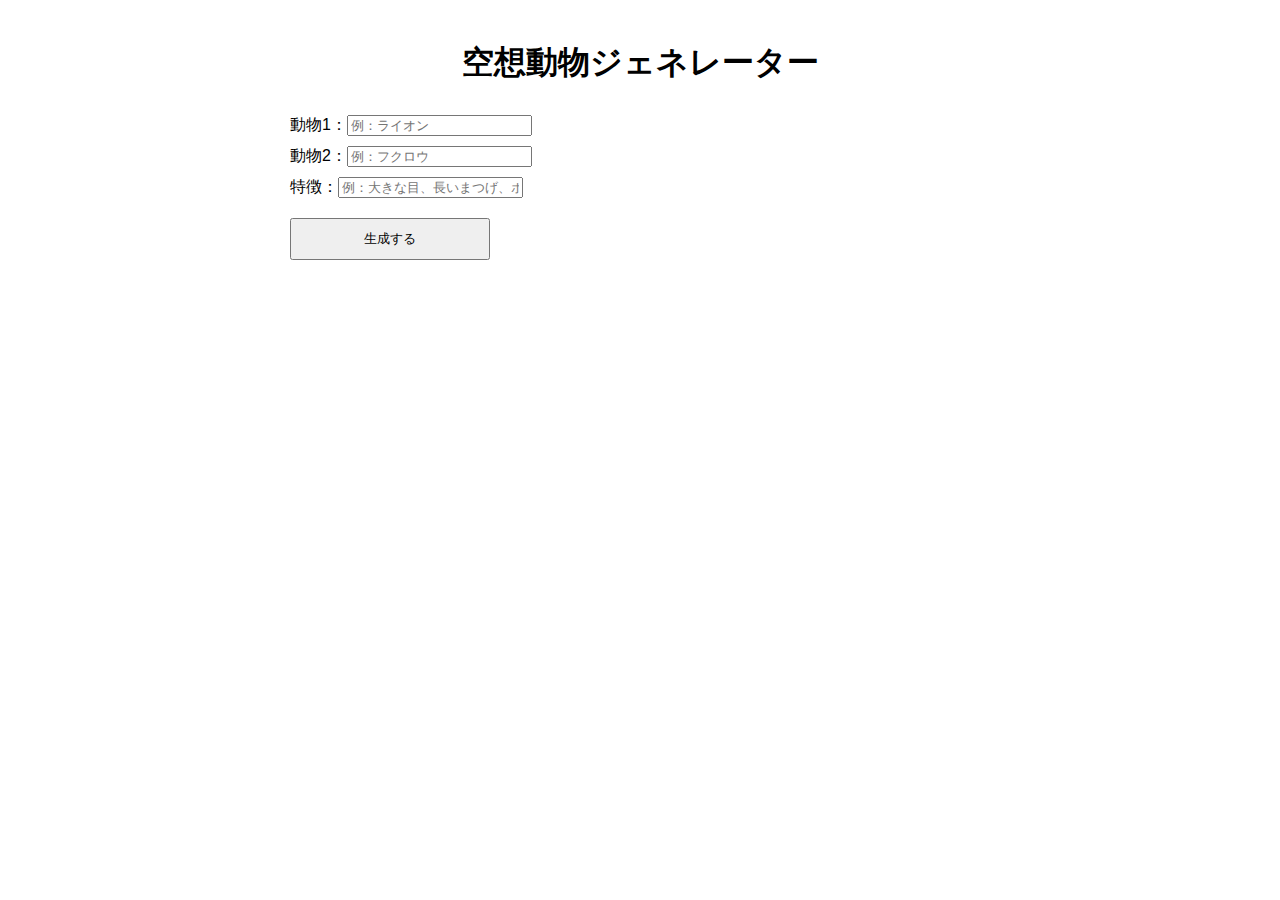
<file: index.html>
<!DOCTYPE html>
<html lang="ja">
<head>
  <meta charset="UTF-8">
  <title>空想動物ジェネレーター</title>
  <link rel="stylesheet" href="style.css">
</head>
<body>
  <h1>空想動物ジェネレーター</h1>

  <div class="form">
    <label>動物1：<input id="animal1" placeholder="例：ライオン"></label>
    <label>動物2：<input id="animal2" placeholder="例：フクロウ"></label>
    <label>特徴：<input id="feature" placeholder="例：大きな目、長いまつげ、ポップ"></label>
    <button onclick="generate()">生成する</button>
  </div>

  <div id="loading" class="hidden">生成中… 少し待ってね！</div>

  <div id="result"></div>

  <script src="script.js"></script>
</body>
</html>
</file>
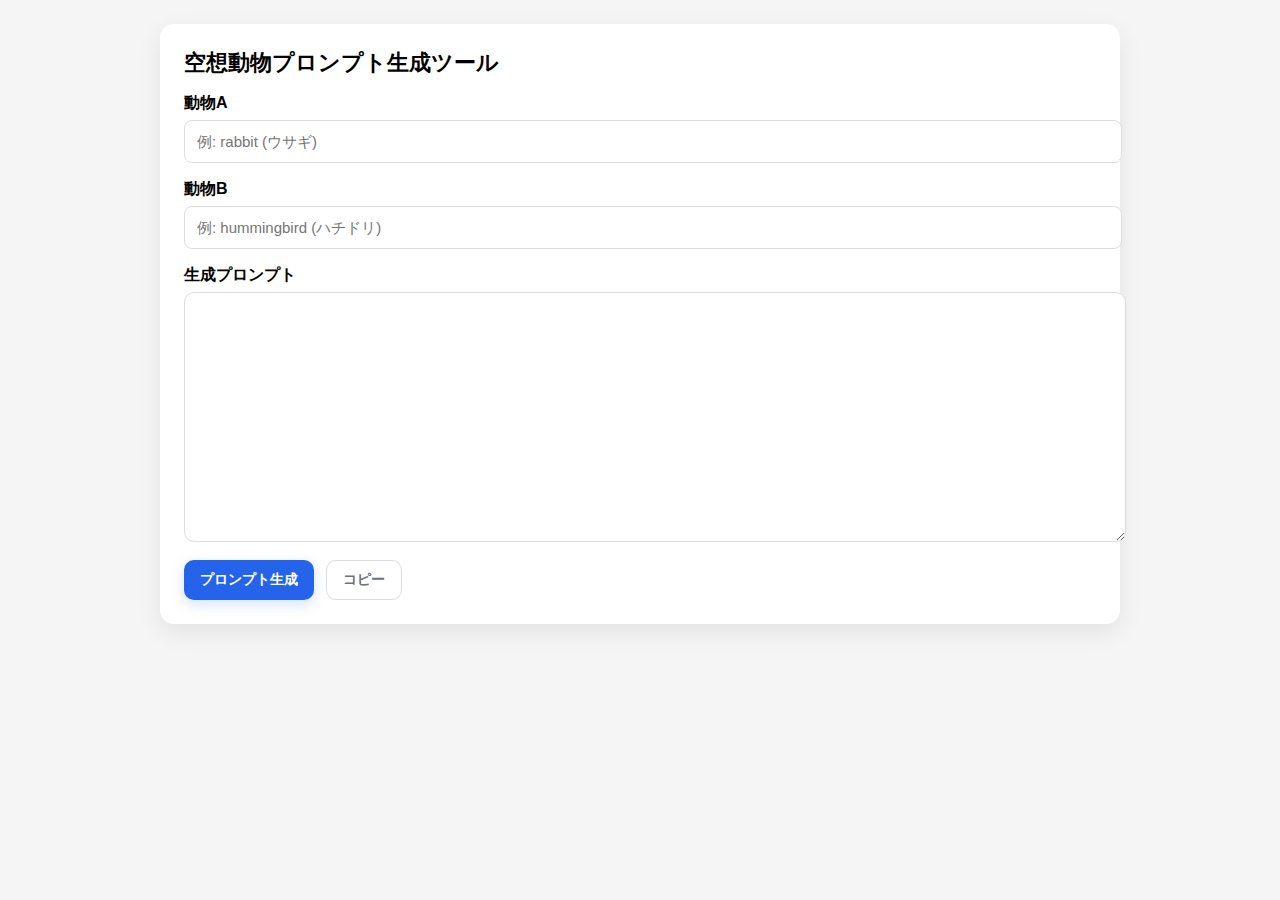
<file: fantasy_animal_generator.html>
<!doctype html>
<html lang="ja">
<head>
<meta charset="utf-8" />
<meta name="viewport" content="width=device-width, initial-scale=1" />
<title>空想動物プロンプト生成ツール</title>
<style>
  :root{
    --card-bg:#fff;
    --page-bg:#f5f5f5;
    --accent:#2563eb;
    --muted:#6b7280;
    --radius:14px;
    --font: "Hiragino Kaku Gothic ProN", "Yu Gothic", "メイリオ", "Segoe UI", Roboto, sans-serif;
  }
  body{
    margin:0; padding:24px;
    background:var(--page-bg);
    font-family:var(--font);
  }
  .container{
    max-width:960px;
    margin:0 auto;
  }
  .card{
    background:var(--card-bg);
    padding:24px;
    border-radius:var(--radius);
    box-shadow:0 8px 24px rgba(0,0,0,0.08);
  }
  h1{margin-top:0;font-size:22px;}
  label{font-weight:600; display:block; margin-bottom:6px;}
  input{
    width:100%; padding:12px;
    border-radius:8px; border:1px solid #ddd;
    font-size:15px; margin-bottom:16px;
  }
  textarea{
    width:100%; height:220px;
    padding:14px; font-size:14px;
    border-radius:10px; border:1px solid #ddd;
    font-family:monospace;
    white-space:pre-wrap;
  }
  .buttons{display:flex; gap:12px; margin-top:14px;}
  button{
    padding:10px 16px;
    border-radius:10px;
    border:0; cursor:pointer;
    font-size:14px; font-weight:600;
    background:var(--accent); color:#fff;
    box-shadow:0 4px 14px rgba(37,99,235,0.2);
  }
  button.secondary{
    background:#fff; color:var(--muted);
    border:1px solid #ddd;
    box-shadow:none;
  }
</style>
</head>
<body>
<div class="container">
  <div class="card">
    <h1>空想動物プロンプト生成ツール</h1>
    <label>動物A</label>
    <input id="a" placeholder="例: rabbit (ウサギ)" />

    <label>動物B</label>
    <input id="b" placeholder="例: hummingbird (ハチドリ)" />

    <label>生成プロンプト</label>
    <textarea id="prompt"></textarea>

    <div class="buttons">
      <button onclick="generate()">プロンプト生成</button>
      <button class="secondary" onclick="copyText()">コピー</button>
    </div>
  </div>
</div>

<script>
function generate(){
  const a = document.getElementById('a').value.trim() || "animal A";
  const b = document.getElementById('b').value.trim() || "animal B";

  const text = `Create a whimsical hybrid creature by combining two animals: "${a}" and "${b}".
Style: pop, clean line art.
Texture: crisp and well-defined.
Key features: very large eyes with long eyelashes.
Composition: centered subject, full-body visible, simple white background.
Color: flat and vibrant; minimal shading.
Lines: smooth, clear.
Mood: cute and friendly.`;

  document.getElementById('prompt').value = text;
}

function copyText(){
  const txt = document.getElementById('prompt').value;
  navigator.clipboard.writeText(txt).then(()=>{
    alert("プロンプトをコピーしました！");
  });
}
</script>
</body>
</html>
</file>
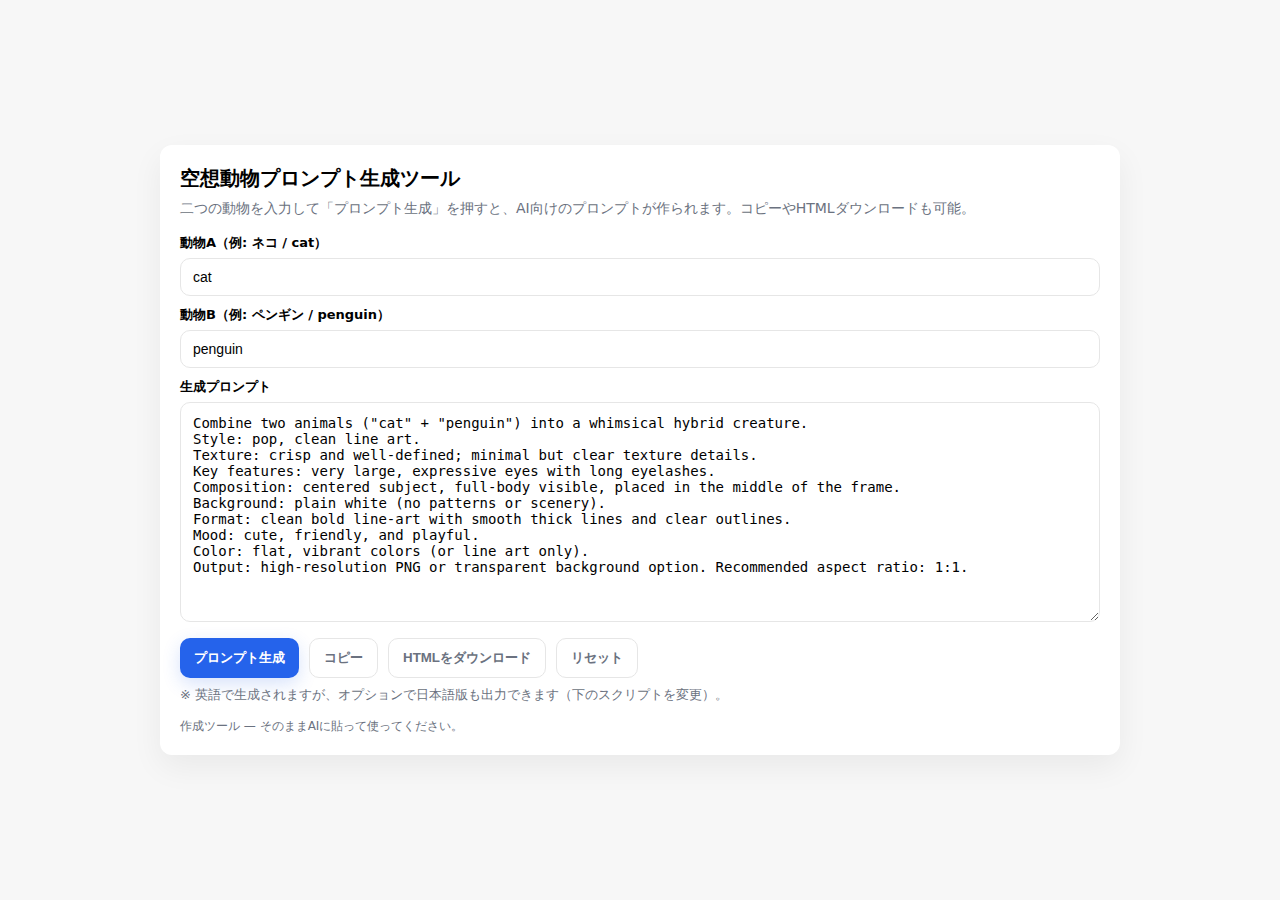
<file: fantasy_animal_prompt_full.html>
<!doctype html>
<html lang="ja">
<head>
  <meta charset="utf-8" />
  <meta name="viewport" content="width=device-width,initial-scale=1" />
  <title>空想動物プロンプト生成ツール</title>
  <style>
    :root{
      --page-bg:#f7f7f7;
      --card:#ffffff;
      --accent:#2563eb;
      --muted:#6b7280;
      --radius:12px;
      --font: "Hiragino Kaku Gothic ProN","Yu Gothic","メイリオ",system-ui,Roboto,Segoe UI,sans-serif;
    }
    html,body{height:100%; margin:0; background:var(--page-bg); font-family:var(--font); -webkit-font-smoothing:antialiased;}
    .wrap{min-height:100%; display:flex; align-items:center; justify-content:center; padding:28px; box-sizing:border-box;}
    .card{background:var(--card); max-width:920px; width:100%; border-radius:var(--radius); padding:20px; box-shadow:0 12px 32px rgba(0,0,0,0.06);}
    h1{margin:0 0 8px; font-size:20px;}
    p.lead{margin:0 0 16px; color:var(--muted); font-size:14px;}
    label{display:block; font-weight:700; margin-top:10px; margin-bottom:6px; font-size:13px;}
    input[type="text"]{width:100%; padding:10px 12px; border-radius:10px; border:1px solid #e6e6e6; font-size:14px; box-sizing:border-box;}
    textarea{width:100%; height:220px; padding:12px; font-family:monospace; font-size:14px; border-radius:10px; border:1px solid #e6e6e6; box-sizing:border-box; resize:vertical; white-space:pre-wrap;}
    .row{display:flex; gap:10px; margin-top:12px; flex-wrap:wrap;}
    button{padding:10px 14px; border-radius:10px; border:0; cursor:pointer; font-weight:700; background:var(--accent); color:#fff; box-shadow:0 6px 18px rgba(37,99,235,0.18);}
    button.alt{background:#fff; color:var(--muted); border:1px solid #e6e6e6; box-shadow:none;}
    .small{font-size:13px; color:var(--muted); margin-top:8px;}
    footer{margin-top:14px; font-size:12px; color:var(--muted);}
    @media(max-width:520px){
      .card{padding:14px;}
      textarea{height:180px;}
    }
  </style>
</head>
<body>
  <div class="wrap">
    <div class="card" role="main" aria-labelledby="title">
      <h1 id="title">空想動物プロンプト生成ツール</h1>
      <p class="lead">二つの動物を入力して「プロンプト生成」を押すと、AI向けのプロンプトが作られます。コピーやHTMLダウンロードも可能。</p>

      <label for="animalA">動物A（例: ネコ / cat）</label>
      <input id="animalA" type="text" placeholder="例: cat または ネコ" />

      <label for="animalB">動物B（例: ペンギン / penguin）</label>
      <input id="animalB" type="text" placeholder="例: penguin または ペンギン" />

      <label for="prompt">生成プロンプト</label>
      <textarea id="prompt" spellcheck="false" readonly></textarea>

      <div class="row">
        <button id="generateBtn">プロンプト生成</button>
        <button class="alt" id="copyBtn">コピー</button>
        <button class="alt" id="downloadHtmlBtn">HTMLをダウンロード</button>
        <button class="alt" id="resetBtn">リセット</button>
      </div>

      <p class="small">※ 英語で生成されますが、オプションで日本語版も出力できます（下のスクリプトを変更）。</p>
      <footer>作成ツール — そのままAIに貼って使ってください。</footer>
    </div>
  </div>

  <script>
    function generatePrompt(animalA, animalB) {
      const a = animalA || 'animal A';
      const b = animalB || 'animal B';
      return [
        `Combine two animals ("${a}" + "${b}") into a whimsical hybrid creature.`,
        `Style: pop, clean line art.`,
        `Texture: crisp and well-defined; minimal but clear texture details.`,
        `Key features: very large, expressive eyes with long eyelashes.`,
        `Composition: centered subject, full-body visible, placed in the middle of the frame.`,
        `Background: plain white (no patterns or scenery).`,
        `Format: clean bold line-art with smooth thick lines and clear outlines.`,
        `Mood: cute, friendly, and playful.`,
        `Color: flat, vibrant colors (or line art only).`,
        `Output: high-resolution PNG or transparent background option. Recommended aspect ratio: 1:1.`
      ].join('\n');
    }

    document.getElementById('generateBtn').addEventListener('click', () => {
      const a = document.getElementById('animalA').value.trim();
      const b = document.getElementById('animalB').value.trim();
      const prompt = generatePrompt(a || 'cat', b || 'penguin');
      document.getElementById('prompt').value = prompt;
    });

    document.getElementById('copyBtn').addEventListener('click', async () => {
      const txt = document.getElementById('prompt').value;
      if (!txt) { alert('まずプロンプトを生成してください。'); return; }
      try {
        await navigator.clipboard.writeText(txt);
        alert('プロンプトをコピーしました。AIサービスに貼り付けてください。');
      } catch (e) {
        // フォールバック：テキスト選択＋コピー
        const ta = document.getElementById('prompt');
        ta.select();
        try {
          document.execCommand('copy');
          alert('プロンプトをコピーしました（フォールバック）。');
        } catch (err) {
          alert('コピーに失敗しました。テキストを手動で選択してコピーしてください。');
        }
      }
    });

    document.getElementById('downloadHtmlBtn').addEventListener('click', () => {
      const promptText = document.getElementById('prompt').value;
      if (!promptText) { alert('まずプロンプトを生成してください。'); return; }
      const html = `<!doctype html>
<html lang="ja">
<head><meta charset="utf-8"><title>空想動物プロンプト</title></head>
<body><pre>${escapeHtml(promptText)}</pre></body>
</html>`;
      const blob = new Blob([html], {type:'text/html'});
      const url = URL.createObjectURL(blob);
      const a = document.createElement('a');
      a.href = url;
      a.download = 'fantasy-animal-prompt.html';
      document.body.appendChild(a);
      a.click();
      a.remove();
      URL.revokeObjectURL(url);
    });

    document.getElementById('resetBtn').addEventListener('click', () => {
      document.getElementById('animalA').value = '';
      document.getElementById('animalB').value = '';
      document.getElementById('prompt').value = '';
    });

    function escapeHtml(s) {
      return s.replaceAll('&','&amp;').replaceAll('<','&lt;').replaceAll('>','&gt;');
    }

    // 初回はデフォルト値を入れる（任意）
    document.getElementById('animalA').value = 'cat';
    document.getElementById('animalB').value = 'penguin';
    document.getElementById('generateBtn').click();
  </script>
</body>
</html>
</file>
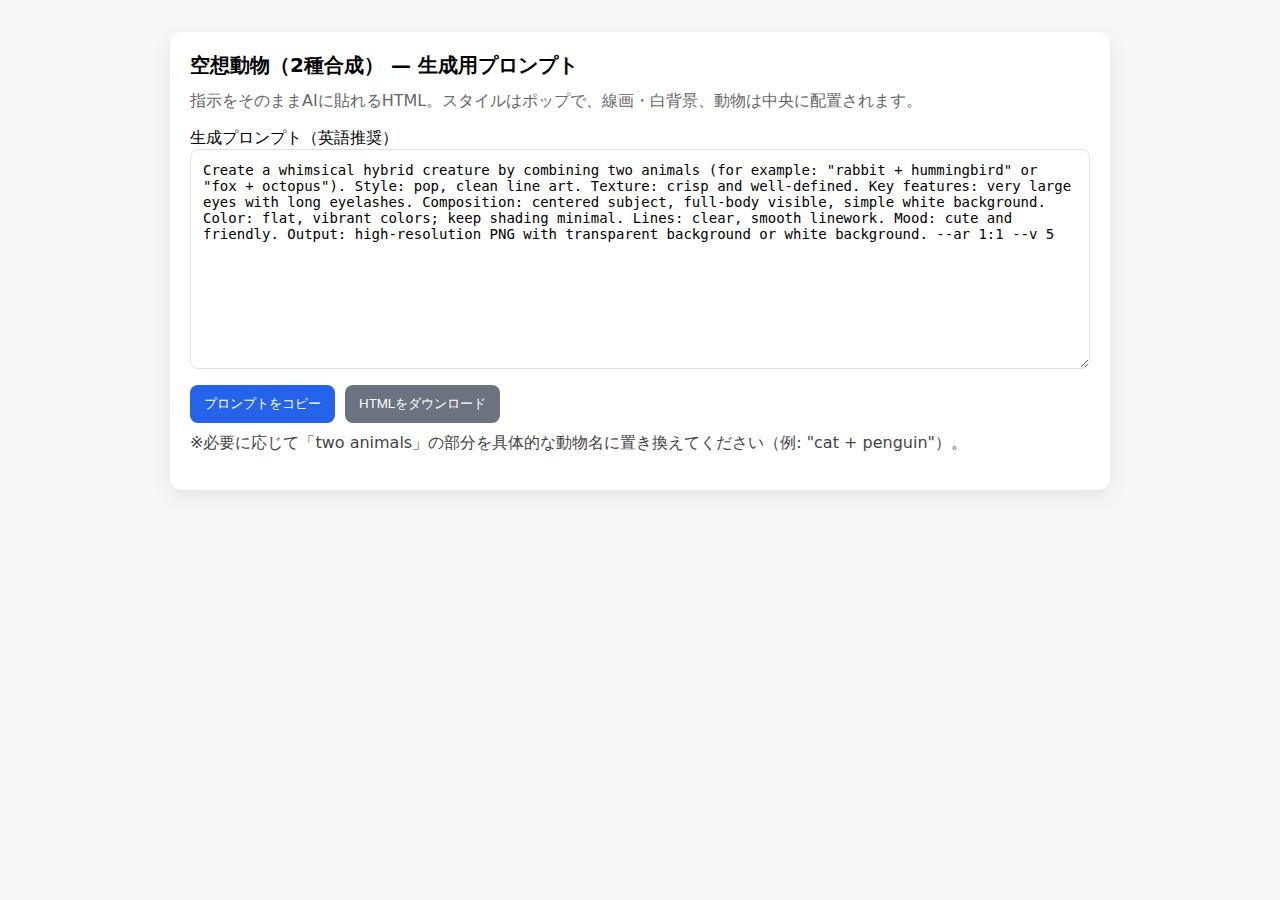
<file: 空想動物プロンプト.html>
<!doctype html>
<html lang="ja">
<head>
  <meta charset="utf-8">
  <meta name="viewport" content="width=device-width,initial-scale=1">
  <title>空想動物（合成）プロンプト</title>
  <style>
    body{font-family: system-ui, -apple-system, "Segoe UI", Roboto, "Hiragino Kaku Gothic ProN", "メイリオ", "Yu Gothic", sans-serif; background:#f7f7f7; padding:24px;}
    .card{background:#fff; max-width:900px; margin:0 auto; padding:20px; border-radius:12px; box-shadow:0 6px 20px rgba(0,0,0,0.08);} 
    h1{font-size:20px; margin:0 0 12px}
    p.small{color:#666; margin-top:0}
    textarea{width:100%; height:220px; padding:12px; font-size:14px; border-radius:8px; border:1px solid #e2e2e2; box-sizing:border-box; font-family:monospace}
    .row{display:flex; gap:10px; margin-top:12px}
    button{padding:10px 14px; border-radius:8px; border:0; cursor:pointer; background:#2563eb; color:#fff}
    button.secondary{background:#6b7280}
    .hint{margin-top:10px; color:#444}
  </style>
</head>
<body>
  <div class="card">
    <h1>空想動物（2種合成） — 生成用プロンプト</h1>
    <p class="small">指示をそのままAIに貼れるHTML。スタイルはポップで、線画・白背景、動物は中央に配置されます。</p>

    <label for="prompt">生成プロンプト（英語推奨）</label>
    <textarea id="prompt">Create a whimsical hybrid creature by combining two animals (for example: "rabbit + hummingbird" or "fox + octopus"). Style: pop, clean line art. Texture: crisp and well-defined. Key features: very large eyes with long eyelashes. Composition: centered subject, full-body visible, simple white background. Color: flat, vibrant colors; keep shading minimal. Lines: clear, smooth linework. Mood: cute and friendly. Output: high-resolution PNG with transparent background or white background. --ar 1:1 --v 5</textarea>

    <div class="row">
      <button id="copyBtn">プロンプトをコピー</button>
      <button id="downloadBtn" class="secondary">HTMLをダウンロード</button>
    </div>
    <p class="hint">※必要に応じて「two animals」の部分を具体的な動物名に置き換えてください（例: "cat + penguin"）。</p>
  </div>

  <script>
    document.getElementById('copyBtn').addEventListener('click', async function(){
      const txt = document.getElementById('prompt').value;
      try{
        await navigator.clipboard.writeText(txt);
        alert('プロンプトをクリップボードにコピーしました。');
      }catch(e){
        alert('コピーに失敗しました。テキストを選択して手動でコピーしてください。');
      }
    });

    document.getElementById('downloadBtn').addEventListener('click', function(){
      const blob = new Blob([document.documentElement.outerHTML], {type: 'text/html'});
      const url = URL.createObjectURL(blob);
      const a = document.createElement('a');
      a.href = url;
      a.download = 'fantasy-animal-prompt.html';
      document.body.appendChild(a);
      a.click();
      a.remove();
      URL.revokeObjectURL(url);
    });
  </script>
</body>
</html>
</file>
<file: style.css>
body {
  font-family: sans-serif;
  max-width: 700px;
  margin: 0 auto;
  padding: 20px;
}

h1 {
  text-align: center;
  margin-bottom: 30px;
}

.form label {
  display: block;
  margin-bottom: 10px;
}

button {
  margin-top: 10px;
  padding: 10px;
  width: 200px;
}

#loading {
  margin: 20px 0;
  font-size: 20px;
  color: #444;
}

.hidden {
  display: none;
}

#result img {
  width: 100%;
  margin-top: 20px;
  border: solid 2px #ddd;
}
</file>
